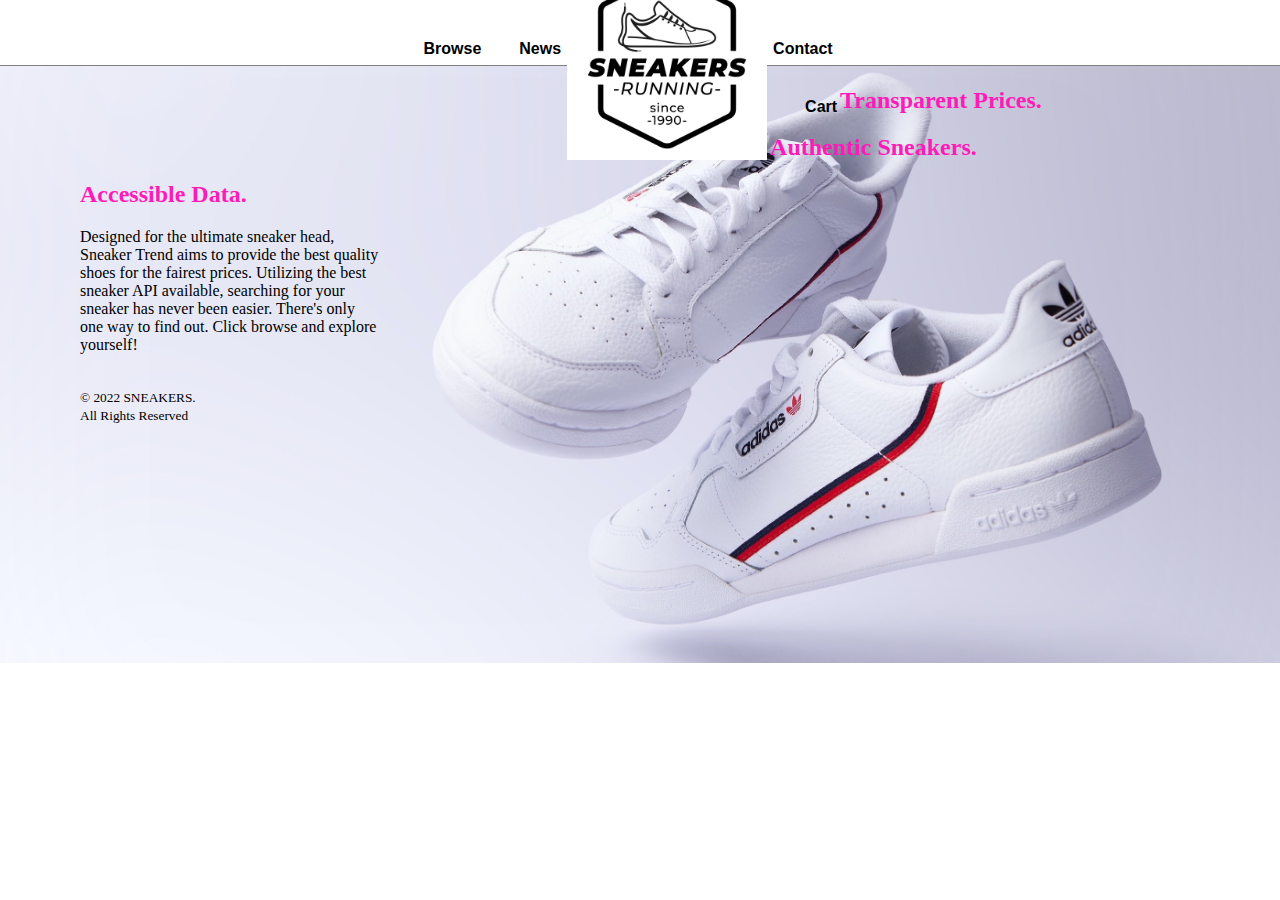
<file: index.html>
<!DOCTYPE html>
<html>

<head>
 <title>Amarjeet Rana | SNeaKER </title>
 <link rel="stylesheet" href="home.css">
 <link rel="stylesheet" href="shared.css">
</head>

<body>
 <div id="menu">
  <a href="browse.html">Browse</a>
  <p>&emsp;&emsp;</p>
  <a href="news.html">News</a>
  <a href="index.html"><img src="images/—Pngtree—modern logos for sneakers can_5299540.png" alt="logo" class="logo"></a>
  <!-- <p>&emsp;&emsp;</p> -->
  <a href="contact.html">Contact</a>
  <p>&emsp;&emsp;</p>
  <a href="cart.html">Cart</a>
 </div>

 <div class="clear"></div>

 <div id="underline"></div>

 <div class="clear"></div>

 <div id="coverimg">
  <img src="images/sneaker_cover.jpg" alt="coverimg">
 </div>

 <div id="headlines">
  <h2>Transparent Prices.</h2>
  <h2>Authentic Sneakers.</h2>
  <h2>Accessible Data.</h2>
 </div>
 <div id="description">
  <p>Designed for the ultimate sneaker head, Sneaker Trend aims to provide the best quality shoes
   for the fairest prices. Utilizing the best sneaker API available, searching for your sneaker has never been easier.
   There's only one way to find out. Click browse and explore yourself!</p>
  <br>
  <small>© 2022 SNEAKERS.</small>
  <br>
  <small>All Rights Reserved</small>
 </div>

 <div class="clear"></div>

 <div id="results">

 </div>
</body>

</html>
</file>
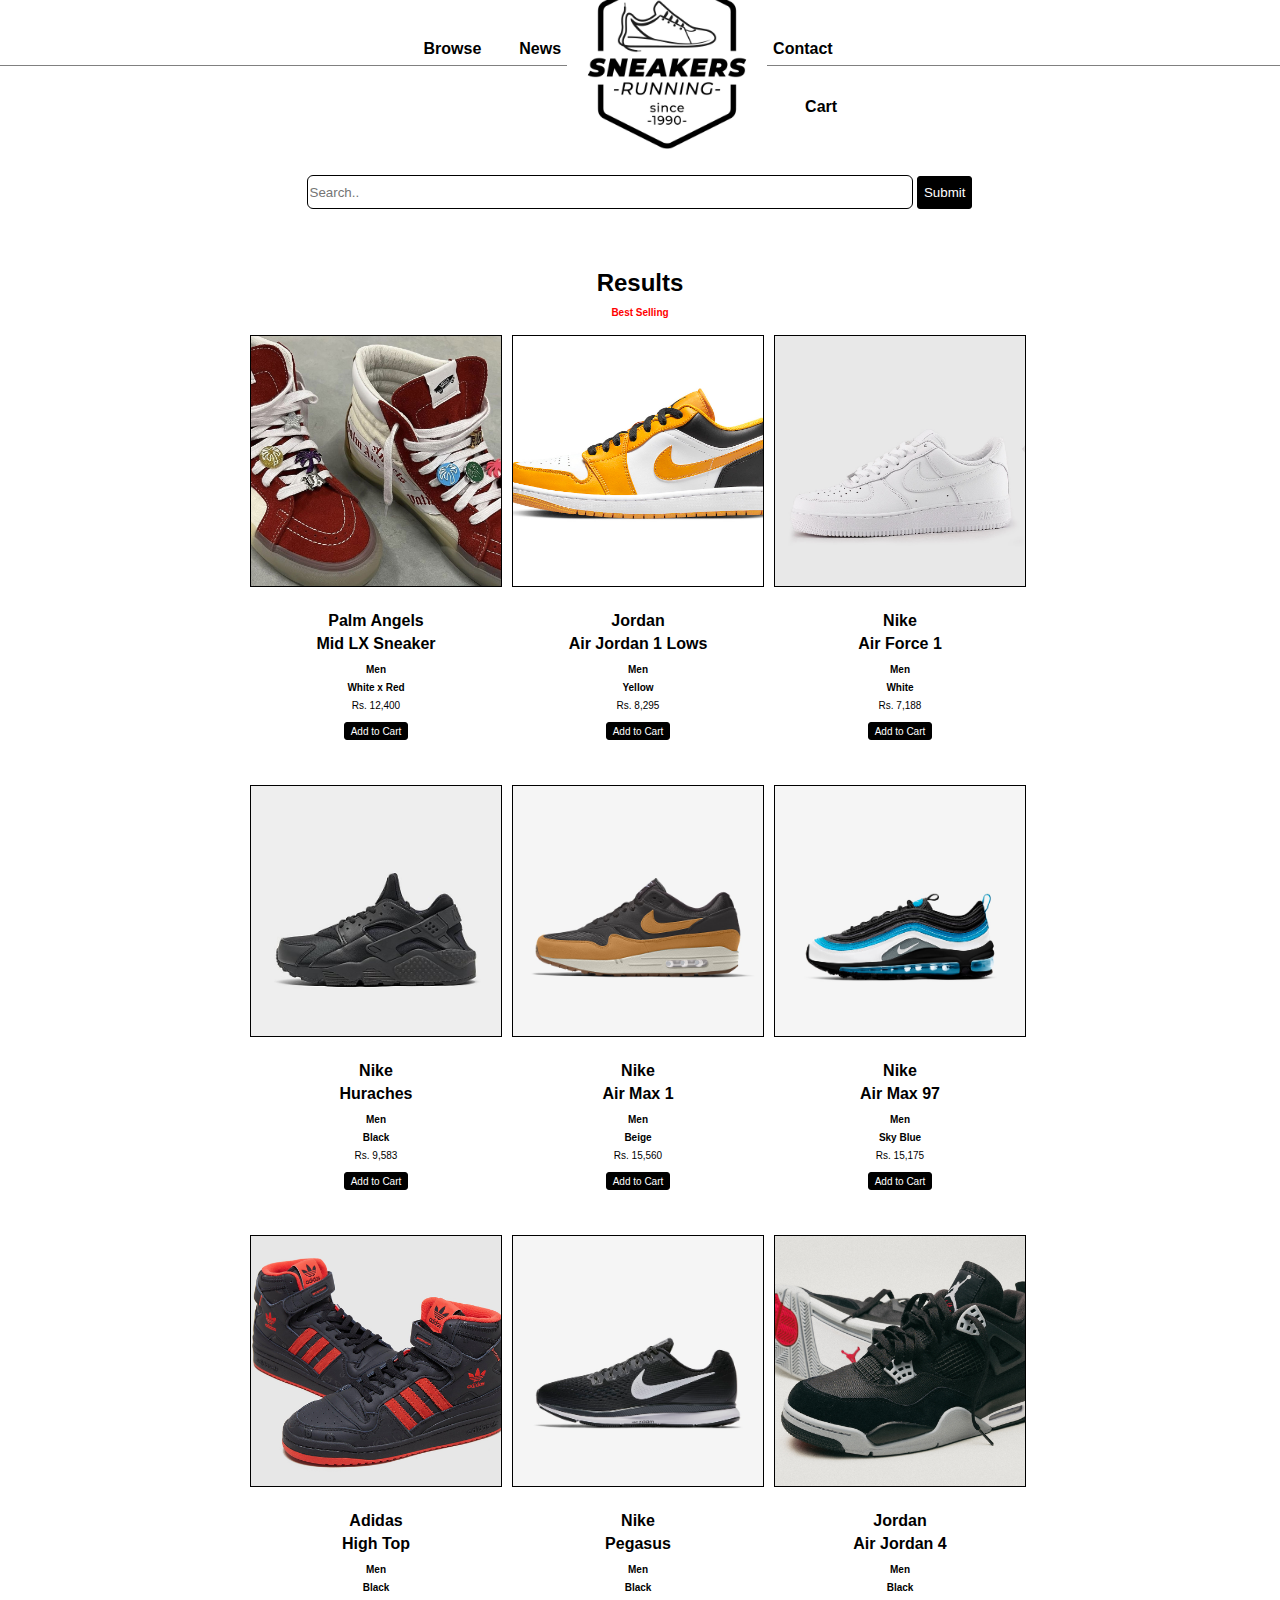
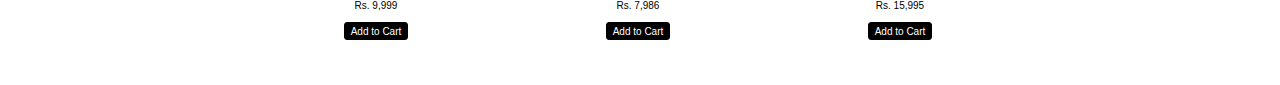
<file: browse.html>
<!DOCTYPE html>
<html>

<head>
 <title>Amarjeet Rana | SNeaKER</title>
 <link rel="stylesheet" href="browse.css">
 <link rel="stylesheet" href="shared.css">
</head>

<body>
 <div id="menu">
  <a href="browse.html">Browse</a>
  <p>&emsp;&emsp;</p>
  <a href="news.html">News</a>
  <a href="index.html"><img src="images/—Pngtree—modern logos for sneakers can_5299540.png" alt="logo"></a>
  <a href="contact.html">Contact</a>
  <p>&emsp;&emsp;</p>
  <a href="cart.html">Cart</a>
 </div>

 <div class="clear"></div>

 <div id="underline"></div>

 <div class="clear"></div>

 <form id="searchbar">
  <input type="text" placeholder="Search.." id="searchinput">
  <button type="submit" id="submitbutton">Submit</button>
 </form>

 <div class="clear"></div>

 <div id="info">
  <h2>Results</h2>
  <h5>Best Selling</h5>
 </div>

 <div id="homecontainer">
  <div class="shoe">
   <img src="images/palm-angels-vans-sk8-hi-release-info-002.jpg" alt="commonprojects">
   <h4 class="brand">Palm Angels</h4>
   <h4 class="h4p2">Mid LX Sneaker</h4>
   <h5 class="type">Men</h5>
   <h5 class="colorway">White x Red</h5>
   <p class="price">Rs. 12,400</p>
   <button class="cartbutton">Add to Cart</button>
  </div>

  <div class="shoe">
   <img src="images/air-jordan-1-low-taxi.jpg" alt="airjordan">
   <h4 class="brand">Jordan</h4>
   <h4 class="h4p2">Air Jordan 1 Lows</h4>
   <h5 class="type">Men</h5>
   <h5 class="colorway">Yellow</h5>
   <p class="price">Rs. 8,295</p>
   <button class="cartbutton">Add to Cart</button>
  </div>

  <div class="shoe">
   <img src="images/af1.jpg" alt="af1">
   <h4 class="brand">Nike</h4>
   <h4 class="h4p2">Air Force 1</h4>
   <h5 class="type">Men</h5>
   <h5 class="colorway">White</h5>
   <p class="price">Rs. 7,188</p>
   <button class="cartbutton">Add to Cart</button>
  </div>

  <div class="clear"></div>

  <div class="shoe">
   <img src="images/hurache.jpg" alt="hurache">
   <h4 class="brand">Nike</h4>
   <h4 class="h4p2">Huraches</h4>
   <h5 class="type">Men</h5>
   <h5 class="colorway">Black</h5>
   <p class="price">Rs. 9,583</p>
   <button class="cartbutton">Add to Cart</button>
  </div>

  <div class="shoe">
   <img src="images/airmax1.jpg" alt="airmax1">
   <h4 class="brand">Nike</h4>
   <h4 class="h4p2">Air Max 1</h4>
   <h5 class="type">Men</h5>
   <h5 class="colorway">Beige</h5>
   <p class="price">Rs. 15,560</p>
   <button class="cartbutton">Add to Cart</button>
  </div>

  <div class="shoe">
   <img src="images/airmax97.jpg" alt="airmax97">
   <h4 class="brand">Nike</h4>
   <h4 class="h4p2">Air Max 97</h4>
   <h5 class="type">Men</h5>
   <h5 class="colorway">Sky Blue</h5>
   <p class="price">Rs. 15,175</p>
   <button class="cartbutton">Add to Cart</button>
  </div>

  <div class="clear"></div>

  <div class="shoe">
   <img src="images/ksi-adidas-forum-hi-release-date-1.jpg" alt="superstar">
   <h4 class="brand">Adidas</h4>
   <h4 class="h4p2">High Top</h4>
   <h5 class="type">Men</h5>
   <h5 class="colorway">Black</h5>
   <p class="price">Rs. 9,999</p>
   <button class="cartbutton">Add to Cart</button>
  </div>

  <div class="shoe">
   <img src="images/pegasus.jpg" alt="pegasus">
   <h4 class="brand">Nike</h4>
   <h4 class="h4p2">Pegasus</h4>
   <h5 class="type">Men</h5>
   <h5 class="colorway">Black</h5>
   <p class="price">Rs. 7,986</p>
   <button class="cartbutton">Add to Cart</button>
  </div>

  <div class="shoe">
   <img src="images/air-jordan-4.jpg" alt="continental">
   <h4 class="brand">Jordan</h4>
   <h4 class="h4p2">Air Jordan 4</h4>
   <h5 class="type">Men</h5>
   <h5 class="colorway">Black</h5>
   <p class="price">Rs. 15,995</p>
   <button class="cartbutton">Add to Cart</button>
   <div>
   </div>

   <div class="clear"></div>
</body>

</html>
</file>
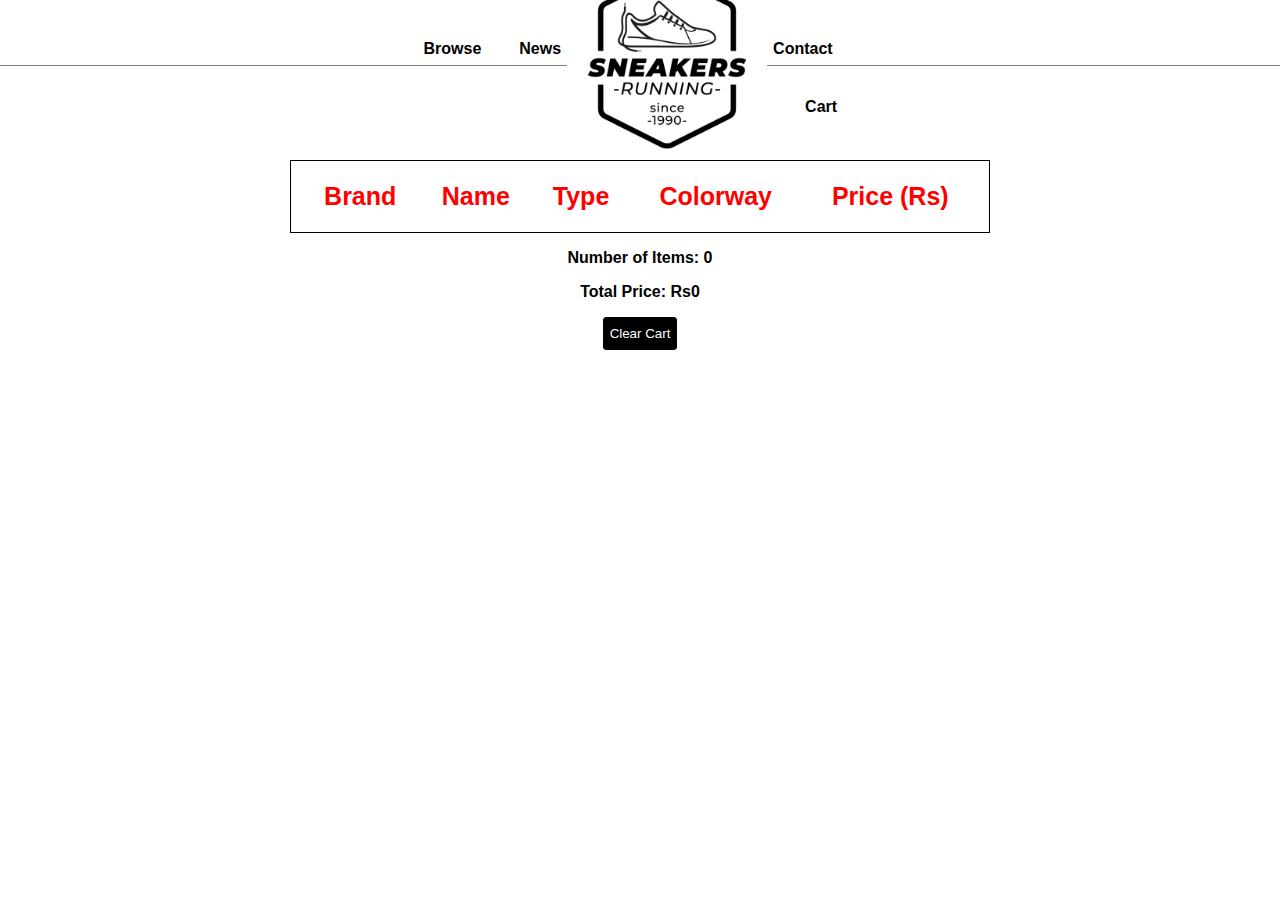
<file: cart.html>
<!DOCTYPE html>
<html>

<head>
 <title>Amarjeet Rana | SNeaKER</title>
 <link rel="stylesheet" href="cart.css">
 <link rel="stylesheet" href="shared.css">
</head>

<body>
 <div id="menu">
  <a href="browse.html">Browse</a>
  <p>&emsp;&emsp;</p>
  <a href="news.html">News</a>
  <a href="index.html"><img src="images/—Pngtree—modern logos for sneakers can_5299540.png" alt="logo"></a>
  <a href="contact.html">Contact</a>
  <p>&emsp;&emsp;</p>
  <a href="cart.html">Cart</a>
 </div>

 <div class="clear"></div>

 <div id="underline"></div>

 <div class="clear"></div>

 <div id="container">
  <table id="table">
   <tr>
    <th class="header">Brand</th>
    <th class="header">Name</th>
    <th class="header">Type</th>
    <th class="header">Colorway</th>
    <th class="header">Price (Rs)</th>
   </tr>
  </table>
 </div>

 <div id="sum">
  <p>Number of Items: <span id="count">0</span></p>
  <p>Total Price: Rs<span id="total">0</span></p>
  <button id="clearcart">Clear Cart</button>
 </div>

 
</body>

</html>
</file>
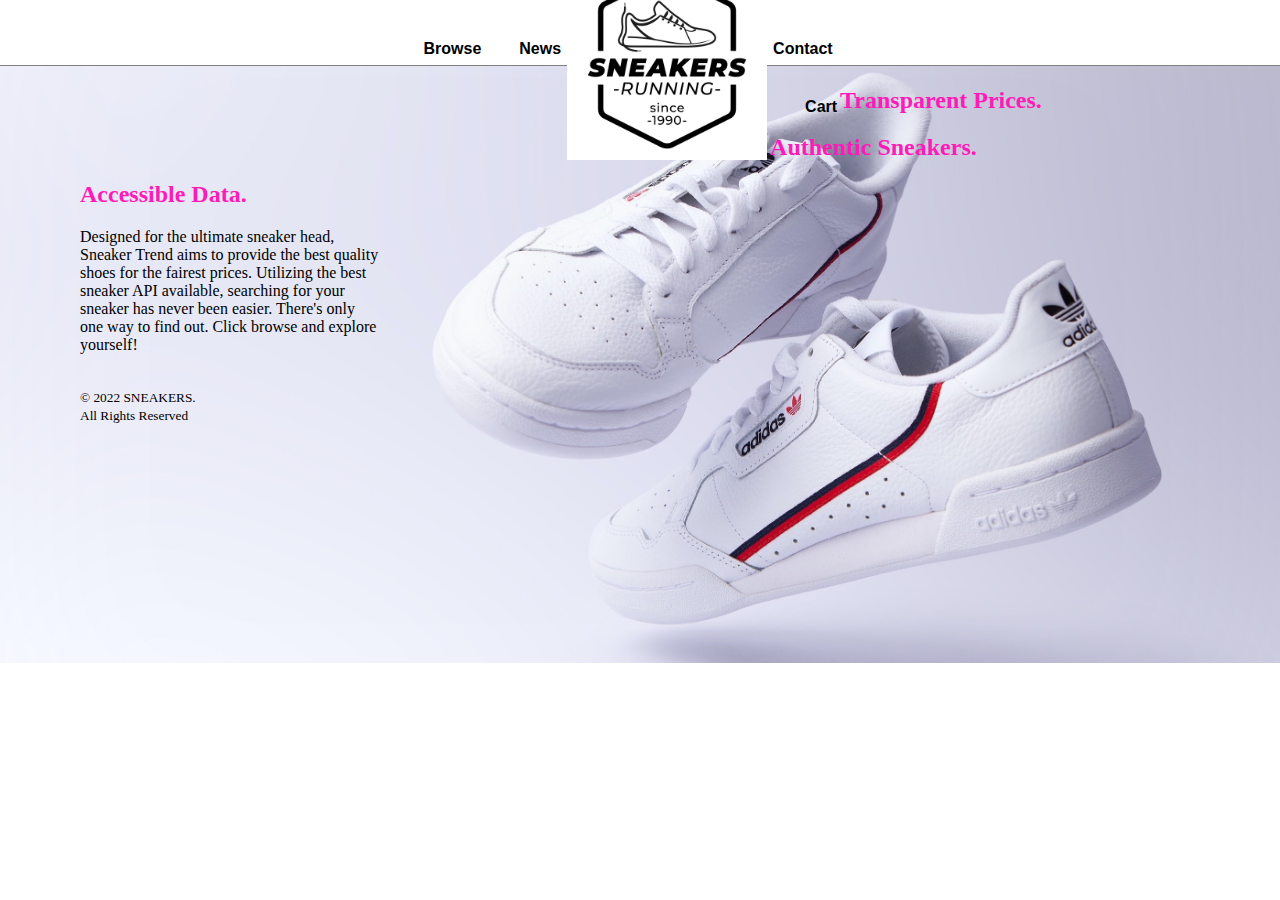
<file: home.html>
<!DOCTYPE html>
<html>

<head>
 <title>Amarjeet Rana | SNeaKER </title>
 <link rel="stylesheet" href="home.css">
 <link rel="stylesheet" href="shared.css">
</head>

<body>
 <div id="menu">
  <a href="browse.html">Browse</a>
  <p>&emsp;&emsp;</p>
  <a href="news.html">News</a>
  <a href="home.html"><img src="images/—Pngtree—modern logos for sneakers can_5299540.png" alt="logo" class="logo"></a>
  <!-- <p>&emsp;&emsp;</p> -->
  <a href="contact.html">Contact</a>
  <p>&emsp;&emsp;</p>
  <a href="cart.html">Cart</a>
 </div>

 <div class="clear"></div>

 <div id="underline"></div>

 <div class="clear"></div>

 <div id="coverimg">
  <img src="images/sneaker_cover.jpg" alt="coverimg">
 </div>

 <div id="headlines">
  <h2>Transparent Prices.</h2>
  <h2>Authentic Sneakers.</h2>
  <h2>Accessible Data.</h2>
 </div>
 <div id="description">
  <p>Designed for the ultimate sneaker head, Sneaker Trend aims to provide the best quality shoes
   for the fairest prices. Utilizing the best sneaker API available, searching for your sneaker has never been easier.
   There's only one way to find out. Click browse and explore yourself!</p>
  <br>
  <small>© 2022 SNEAKERS.</small>
  <br>
  <small>All Rights Reserved</small>
 </div>

 <div class="clear"></div>

 <div id="results">

 </div>
</body>

</html>
</file>
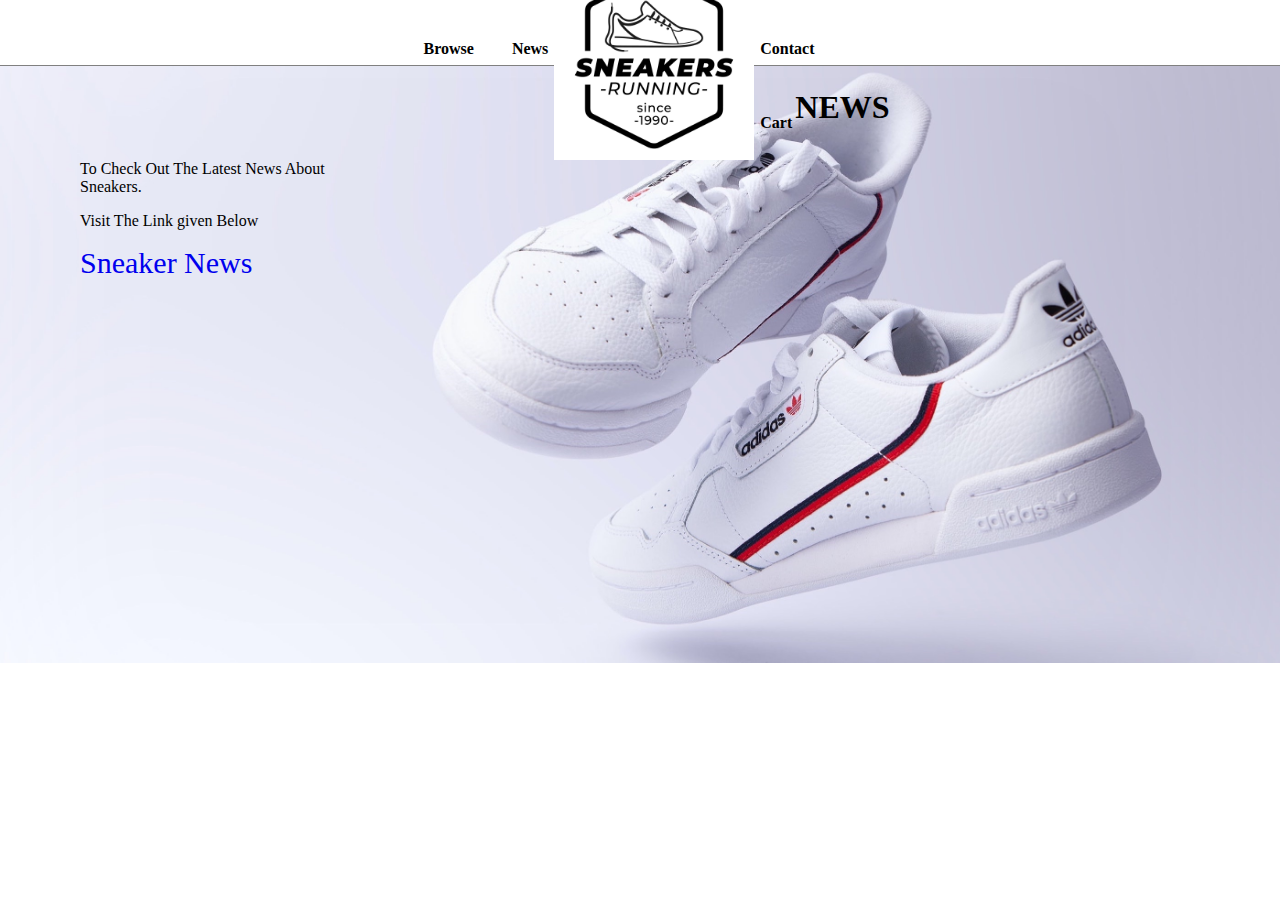
<file: news.html>
<!DOCTYPE html>
<html lang="en">
<head>
 <meta charset="UTF-8">
 <meta http-equiv="X-UA-Compatible" content="IE=edge">
 <meta name="viewport" content="width=device-width, initial-scale=1.0">
 <title>Amarjeet Rana | SNeaKER </title>
 <link rel="stylesheet" href="shared.css">
 <style>
  body {
    padding: 0;
 margin: 0;
  }
   #new {
   text-decoration: none;
   font-family: 'Times New Roman', Times, serif;
   font-size: 30px;
  }
  
  #coverimg img {
 width: 100%;
 height: 100%;
 margin-top: -94px;
}
.head {
  position: relative;
 margin-top: -600px;
 margin-left: 80px;
}
.block {
  width: 300px;
 font-family: monaco;
 margin-left: 80px;
}
 </style>
</head>
<body>
 <div id="menu">
  <a href="browse.html">Browse</a>
  <p>&emsp;&emsp;</p>
  <a href="news.html">News</a>
  <a href="index.html"><img src="images/—Pngtree—modern logos for sneakers can_5299540.png" alt="logo"></a>
  <a href="contact.html">Contact</a>
  <p>&emsp;&emsp;</p>
  <a href="cart.html">Cart</a>
 </div>
 
 <div class="clear"></div>
 
 <div id="underline"></div>
 
 <div class="clear"></div>

<div id="coverimg">
  <img src="images/sneaker_cover.jpg" alt="coverimg">
</div>

 <div class="head"><h1>NEWS</h1></div>
 <div class="block">
  <p>To Check Out The Latest News About Sneakers.</p>
  <p>Visit The Link given Below</p>
  <p><a href="https://sneakernews.com/" target="_blank" id="new">Sneaker News</a></p>
  </div>
  
</body>
</html>
</file>
<file: home.css>
body {
 font-family: sans-serif;
 padding: 0;
 margin: 0;
}

#coverimg img {
 width: 100%;
 height: 100%;
 margin-top: -94px;
}

#headlines {
 font-family: monaco;
 color: rgb(255, 27, 183);
 position: relative;
 margin-top: -600px;
 margin-left: 80px;
}

#description {
 width: 300px;
 font-family: monaco;
 margin-left: 80px;
}
</file>
<file: shared.css>
#menu {
 width: 439px;
 margin-left: auto;
 margin-right: auto;
 position: relative;
 z-index: 2;
}

#menu img {
 float: left;
 width: 200px;
 margin-top: -80px;
}

#menu p {
 float: left;
 margin-top: 40px;
}

#menu a {
 float: left;
 margin-top: 40px;
 color: black;
 text-decoration: none;
 margin-right: 3px;
 margin-left: 3px;
 font-weight: bold;
}

#underline {
 border-bottom: 1px solid gray;
 margin-top: -95px;
}

.clear {
 clear: both;
}
</file>
<file: browse.css>
#homecontainer {
 margin-left: auto;
 margin-right: auto;
 width: 790px;
 margin-top: 0px;
}

#info {
 margin-top: 60px;
 text-align: center;
}

#info h5 {
 margin-top: -10px;
 color: red;
}

body {
 padding: 0;
 margin: 0;
 font-family: sans-serif;
}

#header {
 font-family: sans-serif;
 position: relative;
 margin-top: -550px;
 margin-left: 70px;
}

.shoe {
 float: left;
 text-align: center;
 height: 450px;
}

.shoe img {
 width: 250px;
 height: 250px;
 object-fit: cover;
 margin-left: 5px;
 margin-right: 5px;
 border: 1px solid black;
}

#searchbar {
 width: 667px;
 margin-left: auto;
 margin-right: auto;
 margin-top: 15px;
 position: relative;
 z-index: 2;
}

#searchbar input {
 width: 600px;
 height: 30px;
 border: 1.5px solid black;
 border-radius: 6px;
}

#searchbar button {
 background-color: black;
 color: white;
 border-radius: 3px;
 border: 1px solid black;
 height: 33px;
}

#homecontainer p,
h5 {
 margin-top: -10px;
 font-size: 10px;
}

.cartbutton {
 margin-top: 0px;
 background-color: black;
 color: white;
 border-radius: 3px;
 border: 1px solid black;
 font-size: 10px;
 height: 18px;
}

.h4p2 {
 margin-top: -16px;
}
</file>
<file: cart.css>
body {
 padding: 0;
 margin: 0;
 font-family: sans-serif;
}

.hidden {
 font-size: 0px;
}

#container {
 margin-left: auto;
 margin-right: auto;
 width: 700px;
}

#sum {
 text-align: center;
}

#clearcart {
 background-color: black;
 color: white;
 border-radius: 3px;
 border: 1px solid black;
 height: 33px;
}

.removebutton {
 background-color: black;
 color: white;
 border-radius: 3px;
 border: 1px solid black;
 height: 18px;
}

table {
 border: 1px solid black;
 border-spacing: 20px;
 width: 700px;
}

.header {
 font-size: 25px;
 color: red;
}

#sum p {
 font-weight: bold;
}
</file>
